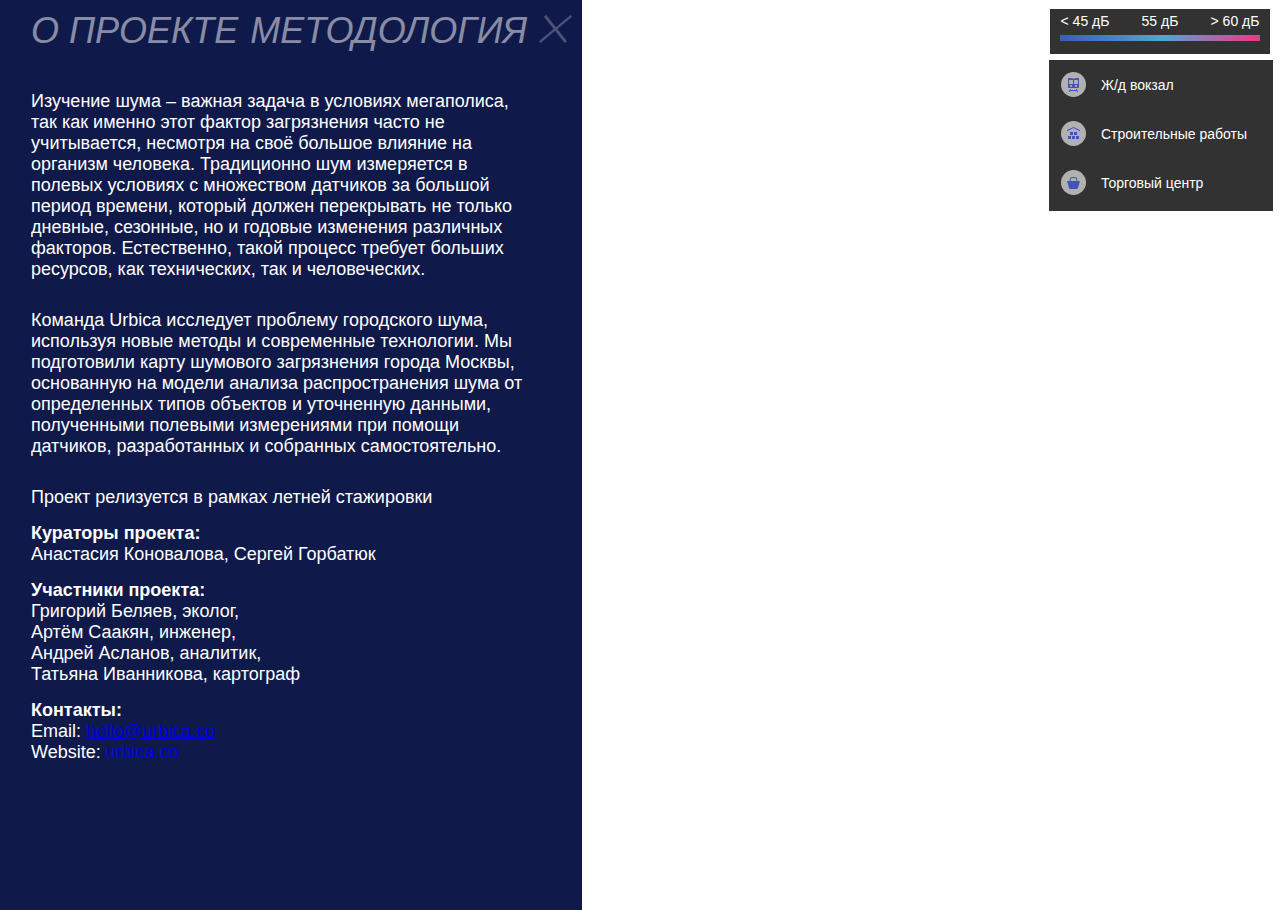
<file: index.html>
<!DOCTYPE html>
<html>
  <head>
    <meta charset='utf-8'/>
    <meta name=viewport content="width=device-width, initial-scale=1, user-scalable=no" >
    <script src='src/js/d3.min.js' defer></script>
    <script src='src/js/toggleLogic.js' defer></script>
    <script src='https://api.tiles.mapbox.com/mapbox-gl-js/v0.38.0/mapbox-gl.js'></script>
    <link href='https://api.tiles.mapbox.com/mapbox-gl-js/v0.38.0/mapbox-gl.css' rel='stylesheet'/>
    <link href="src/styles/main.css" rel="stylesheet">
    <link href="https://fonts.googleapis.com/css?family=Noto+Sans:400,400i,700,700i&amp;subset=cyrillic"
          rel="stylesheet">
  </head>
  <body>
    <div id="map"></div>
    <div class="headerInfo" onclick="toggleDescription(true)">
      <div class='header'>КАРТА ШУМА</div>
      <div class='info' onclick="toggleDescription(true)"><img src="./src/info.svg"
                                                               style="width:35px;height:35px;center"></div>
    </div>
    <div id='description'>
      <div class="tab">
        <div class="tablinks" onclick="openTab(event,'project')" id="defaultOpen"> О ПРОЕКТЕ</div>
        <div class="tablinks" onclick="openTab(event,'method')"> МЕТОДОЛОГИЯ</div>
        <button id="closeButton" class="tablinks" onclick="toggleDescription(false)">
          <img src="./src/close.svg" style="width:33px;height:28px;">
        </button>
      </div>

      <div id="project" class="tabcontent">
        <p> Изучение шума – важная задача в условиях мегаполиса, так как именно этот фактор загрязнения часто не
          учитывается, несмотря на своё большое влияние на организм человека. Традиционно шум измеряется в полевых
          условиях с множеством датчиков за большой период времени, который должен перекрывать не только дневные,
          сезонные, но и годовые изменения различных факторов. Естественно, такой процесс требует больших ресурсов, как
          технических, так и человеческих.
        </p>
        <p></p>
        <p> Команда Urbica исследует проблему городского шума, используя новые методы и современные технологии. Мы
          подготовили карту шумового загрязнения города Москвы, основанную на модели анализа распространения шума от
          определенных типов объектов и уточненную данными, полученными полевыми измерениями при помощи датчиков,
          разработанных и собранных самостоятельно.
        </p>
        <p></p>
        <p> Проект релизуется в рамках летней стажировки </p>
        <p><b>Кураторы проекта:</b><br/>Анастасия Коновалова, Сергей Горбатюк</p>

        <p>
          <b>Участники проекта:</b><br/>
          Григорий Беляев, эколог,<br/>
          Артём Саакян, инженер,<br/>
          Андрей Асланов, аналитик,<br/>
          Татьяна Иванникова, картограф
        </p>

        <p>
          <b>Контакты:</b><br/>
          Email: <a href="mailto:hello@urbica.co">hello@urbica.co</a><br/>
          Website: <a href="https://urbica.co">urbica.co</a><br/>
        </p>

      </div>
      <div id="method" class="tabcontent">
        <h2> Что такое шумовое загрязнение и почему его важно изучать </h2>
        <p>
          Население городов растет (уровень урбанизации составляет 54,5% на конец 2016 года, что в абсолютных
          показателях равняется 4 миллиардам человек), вместе с тем растут и запросы горожан на качество жизни в
          городе, качество городской среды.
        </p>
        <p>
          Шумовое картографирование необходимо крупным городам, так как шумовое загрязнение – один из тех показателей
          качества среды, который влияет не только на комфорт жителей, но и на состояние их здоровья. Более 20 миллионов
          европейцев подвержены чрезмерному шумовому воздействию, из них около миллиона – имеют тяжелые заболевания
          органов слуха, связанные именно с этим фактором (RIVM, 2014).
        </p>
        <p>
          <i>
            Карта шума – эффективный инструмент анализа шумового загрязнения города, позволяющий быстро и точно
            определить места, наиболее подверженные воздействию шума и выявить источники шума.
          </i>
        </p>
        <p>
          Шумовое загрязнение неоднородно в пространстве и во времени, его распространение зависит от множества
          параметров городской среды. Именно поэтому необходимо создавать модели и изучать закономерности
          распространения шума для того чтобы упростить мониторинг городского шума.
        </p>
        <p>
          Проект включал 5 этапов:
        <ul>
          <li>разработка методологии исследования;</li>
          <li>разработка датчика измерения шума;</li>
          <li>статические замеры шума вблизи основных источников источников:</li>
          <ul>
            <li>дорог разных категорий,</li>
            <li> железных дорог,</li>
            <li>мест проведения строительных работ,</li>
            <li>скопления людей.</li>
          </ul>
          <li>обработка полученных данных</li>
          <li>создание карты шумового ландшафта города.</li>
        </ul>
        </p>
        <p>
          В рамках проекта были поставлены следующие задачи
        <ul>
          <li>Построить карту шумового загрязнения Москвы (или её части, имеющей высокую репрезентативность в масштабах
            города
          </li>
          <li>Разработать методологию, благодаря которой такие же карты могут быть созданы для других городов при
            наличии необходимых исходных данных
          </li>
          <li>Разработать программное обеспечение, которое позволит определять источник шума, что поможет
            визуализировать пространственное и временное распределение источников шумового загрязнения
          </li>
          <li>Найти аппаратное решение для создания и масштабирования шумомера собственной конструкции.</li>
        </ul>
        </p>

        <h2>Классификация шумового загрязнения</h2>
        <p>Перед тем как перейти к изучению шумового загрязнения нужно определить, что считаем шумовым загрязнением.
        </p>
        <p>Шумовое загрязнение – наличие на определенной территории повышенного уровня громкости окружающей среды, шум
          антропогенного происхождения, нарушающий жизнедеятельность живых организмов и человека.
        </p>
        <p>
          Помимо изучения уровня шумового загрязнения, мы поставили задачу создать алгоритм определения источников шума,
          поэтому нам необходимо определиться с типологией источников шума.
        </p>
        <p><b>Виды шума.</b>
          <br/>
          По источнику:
        <ul>
          <li>
            транспортный:
            автомобильный
            авиационный
            железнодорожный
            водный
          </li>
          <li>
            строительный
          </li>
          <li>
            естественный (условно)
            ветер
            вода (пороги, водопады, крупные гидротехнические сооружения)
            климатические явления
            звуки живой природы
          </li>
          <li>
            антропогенный
            массовые скопления людей
            культурные мероприятия и общественные пространства
          </li>
        </ul>
        </p>
        <p>
          По уровню громкости:
        <ul>
          <li>тихий</li>
          <li>умеренный</li>
          <li>значительный</li>
          <li>высокий</li>
          <li>опасный</li>
        </ul>
        </p>
        <p>
          По частоте:
        <ul>
          <li>высокочастотный</li>
          <li>среднечастотный</li>
          <li>низкочастотный</li>

        </ul>
        </p>
        <p>
          По продолжительности воздействия:
        <ul>
          <li>кратковременный</li>
          <li>долгосрочный</li>
          <li>постоянный/фоновый (аmbient noise)</li>
        </ul>
        </p>
        <p>
          Стоит отметить, что при создании статичной карты шума мы должны отсеивать те виды шума, которые сложно
          спрогнозировать в течение различных временных промежутков. Например, места, в которых будет проезжать, включая
          сирену, пожарная машина или пройдет уличное шествие. Поэтому, измерения уровня
          шума датчиками по полному дневному циклу были основаны на выборе точек с максимально репрезентативными
          значениями по прогнозируемым факторам влияния.
        </p>
        <p>Кроме того необходимо определиться с тем, какое измерение шумового загрязнения стоит проводить. Шум имеет
          значительные флуктуации не только по дневному и недельному циклу, но и по сезону и по году. В рамках текущего
          исследования нет возможности учитывать сезонные и годовые изменения, потому что таких данных по региону
          проведения исследования (Москва) в открытом доступе нет. Поэтому, исследоваться будет флуктуация по дневному и
          недельному циклу и позиционироваться исследование будет как практика измерения и визуализации шума в летний
          период.</p>
        <p>В условиях такой постановки задачи исследование должно проводиться в отношении наиболее «моделируемых» и
          предсказуемых источников звука, тех, чей характер мы можем описать и ставить гипотезы о его свойствах.
          Поэтому, внимание сосредоточено на четырех источниках:
        <ul>
          <li>автомобильный транспорт</li>
          <li>рельсовый транспорт (открытые участки линий метро, трамваи, ж/д)</li>
          <li>скопление людей</li>
          <li>стройка/ремонт</li>
        </ul>
        </p>

        <h2>Примеры изучения шумового загрязнения в международной практике</h2>
        <p>
          При работе над проектом мы ориентировались на некоторые проекты схожей тематики, реализованные в различных
          мегаполисах
        </p>
        <p>
          <a href="https://wp.nyu.edu/sonyc/">SONYC</a> (Sound of New York City) — проект распознавания источников звука
          в Манхэттене, основанный на сети высокочувствительных микрофонов и нейросети, обрабатывающих получаемый сигнал
          <img src="./src/2.jpeg"/>
          Рисунок 1 – Схема работы определения источника шума проекта SONYC
        </p>
        <p>
          <a href="https://interaktiv.morgenpost.de/laermkarte-berlin/">BerlinerMorgenpost noise map</a> — карта
          шумового загрязнения Берлина
          (https://interaktiv.morgenpost.de/laermkarte-berlin/) — визуализация данных шумового загрязнения Берлина,
          созданная коллективом одноименной газеты. Является хорошим примером не по методологической составляющей
          (потому что используется другой подход), а по подходу к визуализации.
          <img src="./src/3.png"/>
          Рисунок 2 – Карта шума Берлина Berliner Morgenpost
        </p>
        <p>
          <a href="http://lukasmartinelli.ch/gis/2016/04/03/openstreetmap-noise-pollution-map.html">Карта шума</a>
          Лукаса Мартинелли
          — идея использовать данные <a href="http://OpenStreetMaps.org">OSM</a> при создании карт шума. За основу
          принята гипотеза о
          наличии тройного буфера, по которому происходит снижение шумового загрязнения. И по каждому классу/типу дорог
          значение (ширина) буфера имеет различные значения. В результате карта шума может создаваться для абсолютно
          любого участка земной поверхности. Однако, недостаток состоит в том, что в данной модели не учитываются
          особенности застройки, плотности движения, количества зеленых насаждений, индивидуальные особенности рельефа,
          конкретные особенности организации движения и тд.
          <img src="./src/4.png"/>
          Рисунок 3 – Карта шума Цюриха Лукаса Мартинелли
        </p>
        <h2>Измерение шума в Российской Федерации (Москва)</h2>
        <p>В РФ, а конкретно, в Москве исследованием шумового загрязнения занимается ГПБУ «Мосэкомониторинг».</p>
        <p>Испытательная лаборатория контроля загрязнения атмосферного воздуха и уровней шума ГПБУ «Мосэкомониторинг», в
          рамках деятельности которой осуществляется, в том числе, контроль шума на жилых территориях при производстве
          строительных работ в ночное время, была создана в 2007 году. Изначально в составе ГПБУ «Мосэкомониторинг»
          действовала одна передвижная экологическая лаборатория, осуществляющая мониторинг уровней шума в дневное и
          ночное время суток по обращениям граждан и органов исполнительной власти.</p>
        <p>В настоящее время на жилых территориях города Москвы, включая ТиНАО проводятся исследования акустической
          обстановки с использованием трех передвижных лабораторий, что позволяет расширить адресный перечень
          территорий, на которых проводятся <a href="http://www.mosecom.ru/noise/">измерения уровней шума</a>.
        </p>
        <p>Резюмируя вышесказанное, измерения шума в России, а конкретно, в Москве, проводятся прецедентно в случае
          выявления соответствия/несоответствия какого-либо объекта/процесса/зоны соответствующим санитарным нормам. И
          эти измерения, соответственно, не имеют систематизированный характер, на их основе нет возможности построить
          зависимости и закономерности для измерения городского шума. Поэтому, даже если бы к этим показаниям имелся бы
          доступ, применение они бы имели весьма ограниченное.
        </p>
        <h2>Методология команды Urbica</h2>
        <p>
          Гипотезы рабочие состоят в том, что
        <ol>
          <li>
            шум, создаваемый автомобильным транспортом в условиях города прямо зависит от полосности дорог и
            интенсивности движения по ним
          </li>
          <li>
            шум имеет закономерности распределения, схожие с теми, что описывал Мустафа Рефат Исмаил в своем <a
                  href="https://www.omicsgroup.org/journals/a-parametric-study-of-the-effect-of-building-distributions-and-size-on-the-propagation-of-sound-in-the-urban-environment-2168-9717-3-118.pdf/">исследовании</a>
            «Распространение звука в городской среде в зависимости от размера и расположения зданий»
          </li>
          <li>легитимно вводить коэффициенты транспортной загруженности при корреляции измерений уровня шума на
            различных точках.
          </li>
        </ol>
        </p>
        <p>
          Так как исследование проводится в Москве на российском правовом и «научном» поле, то логично использовать в
          методике имеющиеся требования и указания, описанные в соответствующих ГОСТах, а именно ГОСТ Р 53187-2008
          (Акустика. Шумовой мониторинг территорий). Этот нормативный документ описывает процедуру измерения шума и
          особенности шума как такового, оборудование, которым необходимо эти измерения проводить и то, какие параметры
          необходимо получить.
        </p>
        <p>
          Однако, временные и прочие рамки не позволяют удовлетворять полностью требованиям ГОСТа, поэтому были приняты
          следующие допущения:
        <ol>
          <li>
            натурные (полевые) измерения будут проводиться «минимально сертифицированным» доступным уровнем
            профессионального оборудования, под чем имеется в виду измерители уровня шума 2-го класса с возможностью
            записи цикла измерений.
          </li>
          <li>
            по причине ограниченности времени, измерения будут проводиться по районам согласно их функциональному
            назначению (транзитному/транспортному положению статусу. И после сбора объёма суточных измерений, в районах
            схожего функционального назначения будут проводиться измерения по усечённому циклу для подтверждения/
            уточнения существующей модели
          </li>
          <li>по той же причине исследования будут проводиться по дневному циклу (07-23), без получения суточных циклов
            (или с ограниченными его измерениями) потому как назначение конечного продукта в основном подразумевает
            использование продукта в светлое время суток. Следовательно, и модель будет включать показатель Ld без учета
            индекса шума А, при вычислении которого необходимо иметь данные о полном суточном изменении шумового
            загрязнения.
          </li>
        </ol>
        </p>
        <p>Поэтому исследования будут выполняться в следующем ключе. ГОСТ настоятельно рекомендует делать измерения
          так, чтобы средний уровень шума в ближайших точках замеров не различался более чем на 5 децибел. Учитывая то,
          что для объективной репрезентации информации необходимо достаточное количество градаций в слышимом спектре от
          нижнего порога до высшего порога, при котором начинаются необратимые повреждения слуха, необходима
          максимальная возможная точность, которую позволит измерительное оборудование. Точность измерений шумомера 2-го
          класса составляет +- 1 Дб, так что деление на 5 Дб градациям представляется оптимальным.</p>
        <p>Экспериментальны датчик, созданный командой Urbica устанавливался на стационарном объекте (станция velobike)
          на время, покрывающее дневной цикл изменения шума в соответствии с требованиями ГОСТа (с 7-00 до 23-00) как по
          высоте над поверхностью земли, так и по отношению к внешним элементам конструкций (не считая элементы
          конструкции
          станции)</p>
        <p>В процессе создания экспериментальных прототипов были опробованы несколько платформ (raspberry pi, orange pi,
          Arduino nano), по результатам тестирования которых оформились две принципиальные схемы датчиков. Первый — на
          базе Arduino, который используется только для измерения уровня шума и записи получившихся данных на sd-карту,
          второй — использует orange pi и обладает большим функционалом при меньшей автономности. Второй прототип
          использовался не только для полевых измерений уровня шума, но и для процесса определения источника шумового
          загрязнения, основанном на алгоритме машинного обучения.
        </p>
        <p>Позже, во время процесса отладки прототипов, было принято решение отказаться от платформы arduino потому как
          её возможностей было недостаточно для выполнения поставленных задач. Недостаточная стабильность работы,
          постоянные сбои привели к тому, что данные, полученные с первых прототипов не являются репрезентативными, в то
          время как последующие датчики на orange pi работаю стабильнее и дольше, что является важным фактором
          успешности исследования.</p>
        <h2>Детализация процесса создания карты шума</h2>
        <p>
          <ol>
            <li>
        <p>
          Первая задача — создание датчика, который может измерять уровень шума. Самое важное при его создание —
          выбор
          правильных компонентов, которые позволят качественно записывать звук продолжительное время. Поэтому, самой
          важной в этом процессе видится задача выбора пары микроконтроллер - микрофон (после проверки различных
          конфигураций оптимальной видится пара контроллера OrangePI Zero и микрофона Шорох-11).</p>
        <p>Все остальные элементы носят более вспомогательный характер, однако, есть ограничения, которые накладывает специфика
          измерения, необходимые к выполнению.Так, при выборе схожей конфигурации, необходимо питание с аккумулятора
          ёмкостью не менее 6000 mAh для достаточной продолжительности работы, необходимо ветрозащита для улучшения
          качество записи и процессору необходимо охлаждению, что требует установки радиатора и вентилятора
          охлаждения. Кроме того, если будет вестись запись с высокой дискретизацией, карта памяти должна
          соответствовать 10-му и выше классу для того, чтобы не возникало проблем с функционированием
          прибора.</p>
        <p>Остальные компоненты установки не должны соответствовать каким-то специфическим требованиям, однако
          есть рекомендации по обеспечению хотя бы первичной влагозащиты.</p>
        <p>В итоге, все описанные элементы вместе с
          корпусом и системными шлейфами при покупке в специализированных магазинах обойдутся примерно в 4000-4500
          рублей.</p>
        <img src="./src/5.png" alt="Схема шумомера команды Urbica"/>
        Рисунок 4 – Схема шумомера команды Urbica
        </li>
        <li>
          <p>
            Дальше необходимо провести измерения в тех точках, в которых это будет наиболее репрезентативно и результаты
            можно будет экстраполировать на схожие территории. Для этого необходимо обратиться к <a
                  href="https://github.com/lukasmartinelli">идее</a> Лукаса Мартинелли
            из ресурса Openstreetmaps.org выгрузить в удобную для пользователя
            геоинформационную среду имеющиеся сведения о категориях объектах и их расположения.</p>
          <p> После чего следует
            определить, какие объекты могут быть важными источниками шума и замерить уровень шума вблизи них при
            условии, что они являются «шумовыми доминантами». На основе получившихся измерений можно делать
            предположения о шумовом фоне вблизи объекта и изменении его в течение времени. После получения достаточного
            количества данных о распределении шума вблизи различных объектах, стоит применить модель распространения
            шума в городской среде в зависимости от застройки, описанную Мустафой Рефатом А. Исмаилом в его <a
                    href="https://www.omicsgroup.org/journals/a-parametric-study-of-the-effect-of-building-distributions-and-size-on-the-propagation-of-sound-in-the-urban-environment-2168-9717-3-118.pdf">работе</a>
            «A
            Parametric Study of the Effect of Building Distributions and Size on the Propagation of Sound in the Urban
            Environment»</p>
          <img src="./src/6.png" alt="Рис 6"/>
          Рисунок 5 – Модель распространение звука проф. Исмаила
        </li>
        </ol>
        </p>
        <p>
          После чего необходимо подробно изучить получившуюся модель на предмет несостыковок и устранить их путем
          проведения измерений в данных точках.
          На этом непосредственно процесс картографирования уровня шума заканчивается.
        </p>
        <p>
          Для определения источника звука (шума) необходимо использовать другие механизмы. После сбора достаточного
          количества образцов обучающей выборки по необходимым категориям механизм машинного обучение позволит создать
          программу, которая сможет определять источник шума
        </p>

        <h2>Обработка данных</h2>
        <p>
          Собранные при помощи датчиков данные, обогащенные координатами места установок датчика, обрабатываются для
          уточнения модели. Для этого мы используем язык программирования Python и его библиотеки: numpy, scipy,
          librosa, sounddevice, pandas, geopandas и shapely.
        </p>
        <p>
          На первом этапе проводится переформатирование записи в 5-секундные отрывки. Затем необходимо извлечь признаки
          из получившихся записей, для этого мы при помощи скрипта распознаем источник звука на каждой из 5-секундных
          записей из группы следующих классов:
        <ul>
          <li>дорога</li>
          <li>ж/д</li>
          <li>скопление людей</li>
          <li>стройка/ремонт</li>
        </ul>
        </p>
        <p>
          Затем, исходя из координат установки датчика, времени записи и источника шума, ближайшим соответствующим
          источникам шума объектам OSM присваивается вычисленный из записи уровень шума, который, предположительно,
          создает этот объект.
        </p>
        <p>
          После того, как пользователь сочтет, что собрал достаточно данных, он запускает скрипт, который изменяет
          заданные размеры буферов, и карта шума перестраивается с измененными параметрами
        </p>
      </div>
    </div>

    <div id='legend'>

      <div class="dbItem"> < 45 дБ</div>
      <div class="dbItem"> 55 дБ</div>
      <div class="dbItem"> > 60 дБ</div>
      <div class="legendItem"></div>

    </div>

    <div id="iconsLegend">
      <div class="icon"><img src='./src/rail-15.svg'>
      </div>
      <div class="iconName"> Ж/д вокзал</div>
      <div class="icon"><img src="./src/warehouse-15.svg"></div>
      <div class="iconName"> Строительные работы</div>
      <div class="icon"><img src='./src/shop-15.svg'></div>
      <div class="iconName"> Торговый центр</div>

    </div>
    <!-- <div id='time'>
      <div class="timePeriods">
            <div class='timeClass' > 7:00 - 10:00 </div>
            <div class='timeClass' > 10:00 - 12:00 </div>
            <div class='timeClass' > 12:00 - 15:00 </div>
            <div class='timeClass' > 15:00 - 20:00 </div>
            <div class='timeClass' > 20:00 - 23:00 </div>
      </div>
      <div class='timeLine' id='line' >
           <input id='slider' type='range' min='1' max='6' step='1' value='1'>
     </div>
    </div> -->
    <audio id="audioTrack">
      <source src="./data/sample.ogg" type="audio/ogg">
      <source src="./data/sample.mp3" type="audio/mpeg">
      Your browser does not support the audio element.
    </audio>

    <div id='sensorArea'>
      <div id='sensorValue'></div>
      <div id='sensorPoint'></div>
    </div>

    <div id="soundtrack" onclick="">
      <div class="sensorTitle">
        <div class="sensorHead">Данные датчика за 60 секунд (пример записи)</div>
        <div class="emptyCell"></div>
        <div class="closeBtn" id="closeBtn"><img src="./src/invalid-name.svg">
        </div>
      </div>


      <div class="sensorContent">
        <div class="btns">
          <div class="btn" id="btnDemoStart"><img src="./src/play.svg"></div>
          <div class="btn" id="btnDemoPause"><img src="./src/pause.svg"></div>
        </div>
        <div id="graphArea"></div>
        <div class="outputArea">
          <div class='param'>
            <div id='timeLabel'></div>
          </div>
          <div class='param'>
            <div class='paramTitle'>Машины</div>
            <div class="paramLine" id='vehiclesLine'></div>
            <div class='paramValue' id='vehicles'></div>
          </div>
          <div class='param'>
            <div class='paramTitle'>Люди</div>
            <div class="paramLine" id='peopleLine'></div>
            <div class='paramValue' id='people'></div>
          </div>
          <div class='param'>
            <div class='paramTitle'>Музыка</div>
            <div class="paramLine" id='musicLine'></div>
            <div class='paramValue' id='music'></div>
          </div>
          <div class='param'>
            <div class='paramTitle'>Ж/д</div>
            <div class="paramLine" id='railwayLine'></div>
            <div class='paramValue' id='railway'></div>
          </div>
        </div>
      </div>
    </div>


    <script>
      mapboxgl.accessToken = 'pk.eyJ1IjoidGF0aWFuYWl2YW5uaWtvdmEiLCJhIjoiY2o0bzA3azRnMWd0ZTJ3cGcxdHd2NnUzYSJ9.2ps-jd_6FNsnteFLjqsvog';
      var map = new mapboxgl.Map({
        container: 'map',
        style: 'mapbox://styles/mapbox/light-v9',
        center: [31.4606, 20.7927],
        zoom: 0.5
      });

      // var time = [
      //   'morning', //0
      //   'day', //1
      //   'evening',//2
      //   'night'//3
      // ];
      //
      // function filterBy(time) {
      //   var filters = ['==', 'time', time];
      //   map.setFilter(' ', filters);
      //   map.setFilter(' ', filters);
      //
      //   // Set the label to the month
      //   document.getElementById('month').textContent = months[month];
      // }

      map.on('load', function () {

        d3.json('https://www.mapbox.com/mapbox-gl-js/assets/data/significant-earthquakes-2015.geojson', function (err, data) {
          if (err) throw err;

          // Create a month property value based on time
          // used to filter against.
          data.features = data.features.map(function (d) {
            d.properties.month = new Date(d.properties.time).getMonth();
            return d;
          });

          document.getElementById('slider').addEventListener('input', function (e) {
            var month = parseInt(e.target.value, 10);
            filterBy(time);
          });
        });
      });
    </script>
    <!-- Yandex.Metrika counter -->
    <script type="text/javascript"> (function (d, w, c) {
      (w[c] = w[c] || []).push(function () {
        try {
          w.yaCounter32348605 = new Ya.Metrika({
            id: 32348605,
            clickmap: true,
            trackLinks: true,
            accurateTrackBounce: true
          });
        } catch (e) {
        }
      });
      var n = d.getElementsByTagName("script")[0], s = d.createElement("script"), f = function () {
        n.parentNode.insertBefore(s, n);
      };
      s.type = "text/javascript";
      s.async = true;
      s.src = "https://mc.yandex.ru/metrika/watch.js";
      if (w.opera == "[object Opera]") {
        d.addEventListener("DOMContentLoaded", f, false);
      } else {
        f();
      }
    })(document, window, "yandex_metrika_callbacks"); </script>
    <noscript>
      <div><img src="https://mc.yandex.ru/watch/32348605" style="position:absolute; left:-9999px;" alt=""/></div>
    </noscript> <!-- /Yandex.Metrika counter -->
  </body>
</html>
</file>
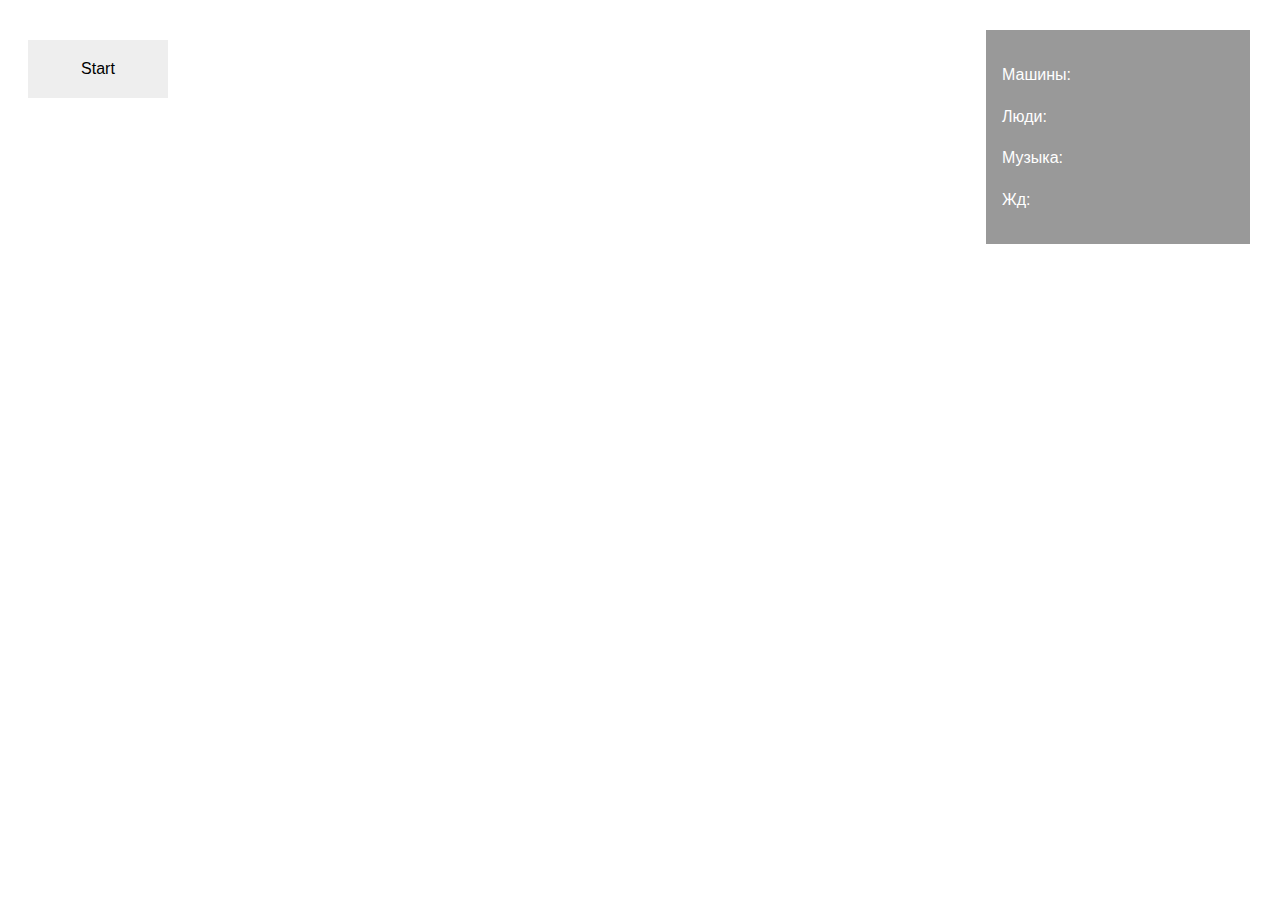
<file: sensor-simulate/index.html>
<html>
<head>
<meta charset="utf-8">
<script src='./src/d3.min.js'></script>
<script src='https://api.mapbox.com/mapbox-gl-js/v0.39.1/mapbox-gl.js'></script>
<link href='https://api.mapbox.com/mapbox-gl-js/v0.39.1/mapbox-gl.css' rel='stylesheet' />
<link type="text/css" rel="stylesheet" href="./src/simulate.css"/>
<title>Sensor simulation</title>

<style>

</style>
</head>
<body>

<audio id="audioTrack">
    <source src="./data/rec1min.ogg" type="audio/ogg">
    <source src="./data/rec1min.mp3" type="audio/mpeg">
    Your browser does not support the audio element.
</audio>

<div id='map'></div>

<div id='btnDemo' class="btn">Start</div>
<div id='sensorArea'>
    <div id='sensorValue'></div>
    <div id='sensorPoint'></div>
</div>

<div id='outputArea'>
  <div id='paramsArea'>
    <div class='param'>
      <div id='timeLabel'></div>
    </div>
    <div class='param'>
      <div><div class='paramTitle'>Машины:</div><div class='paramValue' id='vehicles'></div></div>
      <div class="paramLine" id='vehiclesLine'></div>
    </div>
    <div class='param'>
      <div><div class='paramTitle'>Люди:</div><div class='paramValue' id='people'></div></div>
      <div class="paramLine" id='peopleLine'></div>
    </div>
    <div class='param'>
      <div><div class='paramTitle'>Музыка:</div><div class='paramValue' id='music'></div></div>
      <div class="paramLine" id='musicLine'></div>
    </div>
    <div class='param'>
      <div><div class='paramTitle'>Жд:</div><div class='paramValue' id='railway'></div></div>
      <div class="paramLine" id='railwayLine'></div>
    </div>
  </div>
</div>
<div id='graphArea'></div>
<div id='darkFrame'></div>
<script src='./src/simulate.js'></script>
</body>
</html>
</file>
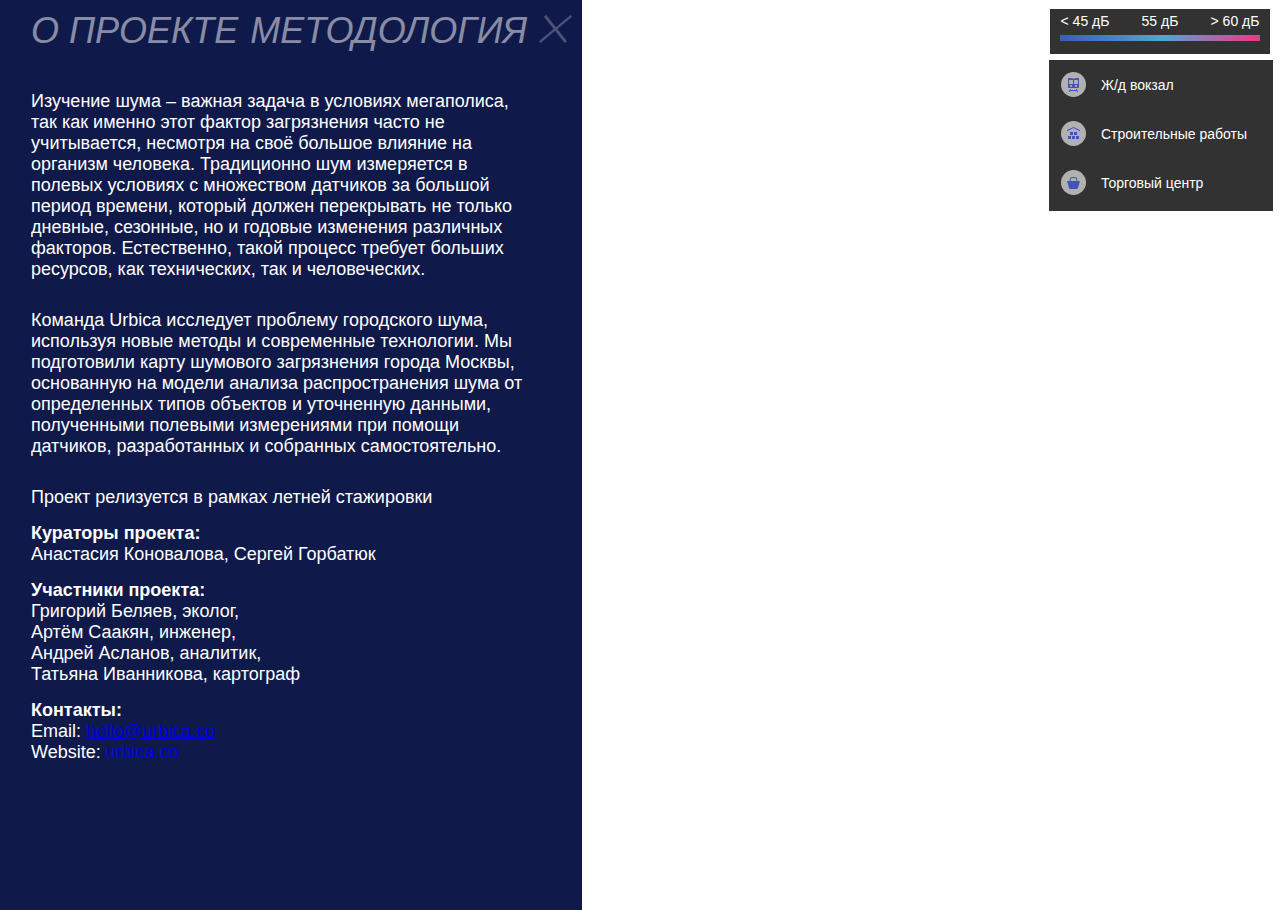
<file: demo.html>
<!DOCTYPE html>
<html>
  <head>
    <meta charset='utf-8'/>
    <meta name=viewport content="width=device-width, initial-scale=1, user-scalable=no" >
    <script src='src/js/d3.min.js' defer></script>
    <script src='src/js/demo.js' defer></script>
    <script src='https://api.tiles.mapbox.com/mapbox-gl-js/v0.38.0/mapbox-gl.js'></script>
    <link href='https://api.tiles.mapbox.com/mapbox-gl-js/v0.38.0/mapbox-gl.css' rel='stylesheet'/>
    <link href="src/styles/main.css" rel="stylesheet">
    <link href="https://fonts.googleapis.com/css?family=Noto+Sans:400,400i,700,700i&amp;subset=cyrillic"
          rel="stylesheet">
  </head>
  <body>
    <div id="map"></div>
    <div class="headerInfo" onclick="toggleDescription(true)">
      <div class='header'>КАРТА ШУМА</div>
      <div class='info' onclick="toggleDescription(true)"><img src="./src/info.svg"
                                                               style="width:35px;height:35px;center"></div>
    </div>
    <div id='description'>
      <div class="tab">
        <div class="tablinks" onclick="openTab(event,'project')" id="defaultOpen"> О ПРОЕКТЕ</div>
        <div class="tablinks" onclick="openTab(event,'method')"> МЕТОДОЛОГИЯ</div>
        <button id="closeButton" class="tablinks" onclick="toggleDescription(false)">
          <img src="./src/close.svg" style="width:33px;height:28px;">
        </button>
      </div>

      <div id="project" class="tabcontent">
        <p> Изучение шума – важная задача в условиях мегаполиса, так как именно этот фактор загрязнения часто не
          учитывается, несмотря на своё большое влияние на организм человека. Традиционно шум измеряется в полевых
          условиях с множеством датчиков за большой период времени, который должен перекрывать не только дневные,
          сезонные, но и годовые изменения различных факторов. Естественно, такой процесс требует больших ресурсов, как
          технических, так и человеческих.
        </p>
        <p></p>
        <p> Команда Urbica исследует проблему городского шума, используя новые методы и современные технологии. Мы
          подготовили карту шумового загрязнения города Москвы, основанную на модели анализа распространения шума от
          определенных типов объектов и уточненную данными, полученными полевыми измерениями при помощи датчиков,
          разработанных и собранных самостоятельно.
        </p>
        <p></p>
        <p> Проект релизуется в рамках летней стажировки </p>
        <p><b>Кураторы проекта:</b><br/>Анастасия Коновалова, Сергей Горбатюк</p>

        <p>
          <b>Участники проекта:</b><br/>
          Григорий Беляев, эколог,<br/>
          Артём Саакян, инженер,<br/>
          Андрей Асланов, аналитик,<br/>
          Татьяна Иванникова, картограф
        </p>

        <p>
          <b>Контакты:</b><br/>
          Email: <a href="mailto:hello@urbica.co">hello@urbica.co</a><br/>
          Website: <a href="https://urbica.co">urbica.co</a><br/>
        </p>

      </div>
      <div id="method" class="tabcontent">
        <h2> Что такое шумовое загрязнение и почему его важно изучать </h2>
        <p>
          Население городов растет (уровень урбанизации составляет 54,5% на конец 2016 года, что в абсолютных
          показателях равняется 4 миллиардам человек), вместе с тем растут и запросы горожан на качество жизни в
          городе, качество городской среды.
        </p>
        <p>
          Шумовое картографирование необходимо крупным городам, так как шумовое загрязнение – один из тех показателей
          качества среды, который влияет не только на комфорт жителей, но и на состояние их здоровья. Более 20 миллионов
          европейцев подвержены чрезмерному шумовому воздействию, из них около миллиона – имеют тяжелые заболевания
          органов слуха, связанные именно с этим фактором (RIVM, 2014).
        </p>
        <p>
          <i>
            Карта шума – эффективный инструмент анализа шумового загрязнения города, позволяющий быстро и точно
            определить места, наиболее подверженные воздействию шума и выявить источники шума.
          </i>
        </p>
        <p>
          Шумовое загрязнение неоднородно в пространстве и во времени, его распространение зависит от множества
          параметров городской среды. Именно поэтому необходимо создавать модели и изучать закономерности
          распространения шума для того чтобы упростить мониторинг городского шума.
        </p>
        <p>
          Проект включал 5 этапов:
        <ul>
          <li>разработка методологии исследования;</li>
          <li>разработка датчика измерения шума;</li>
          <li>статические замеры шума вблизи основных источников источников:</li>
          <ul>
            <li>дорог разных категорий,</li>
            <li> железных дорог,</li>
            <li>мест проведения строительных работ,</li>
            <li>скопления людей.</li>
          </ul>
          <li>обработка полученных данных</li>
          <li>создание карты шумового ландшафта города.</li>
        </ul>
        </p>
        <p>
          В рамках проекта были поставлены следующие задачи
        <ul>
          <li>Построить карту шумового загрязнения Москвы (или её части, имеющей высокую репрезентативность в масштабах
            города
          </li>
          <li>Разработать методологию, благодаря которой такие же карты могут быть созданы для других городов при
            наличии необходимых исходных данных
          </li>
          <li>Разработать программное обеспечение, которое позволит определять источник шума, что поможет
            визуализировать пространственное и временное распределение источников шумового загрязнения
          </li>
          <li>Найти аппаратное решение для создания и масштабирования шумомера собственной конструкции.</li>
        </ul>
        </p>

        <h2>Классификация шумового загрязнения</h2>
        <p>Перед тем как перейти к изучению шумового загрязнения нужно определить, что считаем шумовым загрязнением.
        </p>
        <p>Шумовое загрязнение – наличие на определенной территории повышенного уровня громкости окружающей среды, шум
          антропогенного происхождения, нарушающий жизнедеятельность живых организмов и человека.
        </p>
        <p>
          Помимо изучения уровня шумового загрязнения, мы поставили задачу создать алгоритм определения источников шума,
          поэтому нам необходимо определиться с типологией источников шума.
        </p>
        <p><b>Виды шума.</b>
          <br/>
          По источнику:
        <ul>
          <li>
            транспортный:
            автомобильный
            авиационный
            железнодорожный
            водный
          </li>
          <li>
            строительный
          </li>
          <li>
            естественный (условно)
            ветер
            вода (пороги, водопады, крупные гидротехнические сооружения)
            климатические явления
            звуки живой природы
          </li>
          <li>
            антропогенный
            массовые скопления людей
            культурные мероприятия и общественные пространства
          </li>
        </ul>
        </p>
        <p>
          По уровню громкости:
        <ul>
          <li>тихий</li>
          <li>умеренный</li>
          <li>значительный</li>
          <li>высокий</li>
          <li>опасный</li>
        </ul>
        </p>
        <p>
          По частоте:
        <ul>
          <li>высокочастотный</li>
          <li>среднечастотный</li>
          <li>низкочастотный</li>

        </ul>
        </p>
        <p>
          По продолжительности воздействия:
        <ul>
          <li>кратковременный</li>
          <li>долгосрочный</li>
          <li>постоянный/фоновый (аmbient noise)</li>
        </ul>
        </p>
        <p>
          Стоит отметить, что при создании статичной карты шума мы должны отсеивать те виды шума, которые сложно
          спрогнозировать в течение различных временных промежутков. Например, места, в которых будет проезжать, включая
          сирену, пожарная машина или пройдет уличное шествие. Поэтому, измерения уровня
          шума датчиками по полному дневному циклу были основаны на выборе точек с максимально репрезентативными
          значениями по прогнозируемым факторам влияния.
        </p>
        <p>Кроме того необходимо определиться с тем, какое измерение шумового загрязнения стоит проводить. Шум имеет
          значительные флуктуации не только по дневному и недельному циклу, но и по сезону и по году. В рамках текущего
          исследования нет возможности учитывать сезонные и годовые изменения, потому что таких данных по региону
          проведения исследования (Москва) в открытом доступе нет. Поэтому, исследоваться будет флуктуация по дневному и
          недельному циклу и позиционироваться исследование будет как практика измерения и визуализации шума в летний
          период.</p>
        <p>В условиях такой постановки задачи исследование должно проводиться в отношении наиболее «моделируемых» и
          предсказуемых источников звука, тех, чей характер мы можем описать и ставить гипотезы о его свойствах.
          Поэтому, внимание сосредоточено на четырех источниках:
        <ul>
          <li>автомобильный транспорт</li>
          <li>рельсовый транспорт (открытые участки линий метро, трамваи, ж/д)</li>
          <li>скопление людей</li>
          <li>стройка/ремонт</li>
        </ul>
        </p>

        <h2>Примеры изучения шумового загрязнения в международной практике</h2>
        <p>
          При работе над проектом мы ориентировались на некоторые проекты схожей тематики, реализованные в различных
          мегаполисах
        </p>
        <p>
          <a href="https://wp.nyu.edu/sonyc/">SONYC</a> (Sound of New York City) — проект распознавания источников звука
          в Манхэттене, основанный на сети высокочувствительных микрофонов и нейросети, обрабатывающих получаемый сигнал
          <img src="./src/2.jpeg"/>
          Рисунок 1 – Схема работы определения источника шума проекта SONYC
        </p>
        <p>
          <a href="https://interaktiv.morgenpost.de/laermkarte-berlin/">BerlinerMorgenpost noise map</a> — карта
          шумового загрязнения Берлина
          (https://interaktiv.morgenpost.de/laermkarte-berlin/) — визуализация данных шумового загрязнения Берлина,
          созданная коллективом одноименной газеты. Является хорошим примером не по методологической составляющей
          (потому что используется другой подход), а по подходу к визуализации.
          <img src="./src/3.png"/>
          Рисунок 2 – Карта шума Берлина Berliner Morgenpost
        </p>
        <p>
          <a href="http://lukasmartinelli.ch/gis/2016/04/03/openstreetmap-noise-pollution-map.html">Карта шума</a>
          Лукаса Мартинелли
          — идея использовать данные <a href="http://OpenStreetMaps.org">OSM</a> при создании карт шума. За основу
          принята гипотеза о
          наличии тройного буфера, по которому происходит снижение шумового загрязнения. И по каждому классу/типу дорог
          значение (ширина) буфера имеет различные значения. В результате карта шума может создаваться для абсолютно
          любого участка земной поверхности. Однако, недостаток состоит в том, что в данной модели не учитываются
          особенности застройки, плотности движения, количества зеленых насаждений, индивидуальные особенности рельефа,
          конкретные особенности организации движения и тд.
          <img src="./src/4.png"/>
          Рисунок 3 – Карта шума Цюриха Лукаса Мартинелли
        </p>
        <h2>Измерение шума в Российской Федерации (Москва)</h2>
        <p>В РФ, а конкретно, в Москве исследованием шумового загрязнения занимается ГПБУ «Мосэкомониторинг».</p>
        <p>Испытательная лаборатория контроля загрязнения атмосферного воздуха и уровней шума ГПБУ «Мосэкомониторинг», в
          рамках деятельности которой осуществляется, в том числе, контроль шума на жилых территориях при производстве
          строительных работ в ночное время, была создана в 2007 году. Изначально в составе ГПБУ «Мосэкомониторинг»
          действовала одна передвижная экологическая лаборатория, осуществляющая мониторинг уровней шума в дневное и
          ночное время суток по обращениям граждан и органов исполнительной власти.</p>
        <p>В настоящее время на жилых территориях города Москвы, включая ТиНАО проводятся исследования акустической
          обстановки с использованием трех передвижных лабораторий, что позволяет расширить адресный перечень
          территорий, на которых проводятся <a href="http://www.mosecom.ru/noise/">измерения уровней шума</a>.
        </p>
        <p>Резюмируя вышесказанное, измерения шума в России, а конкретно, в Москве, проводятся прецедентно в случае
          выявления соответствия/несоответствия какого-либо объекта/процесса/зоны соответствующим санитарным нормам. И
          эти измерения, соответственно, не имеют систематизированный характер, на их основе нет возможности построить
          зависимости и закономерности для измерения городского шума. Поэтому, даже если бы к этим показаниям имелся бы
          доступ, применение они бы имели весьма ограниченное.
        </p>
        <h2>Методология команды Urbica</h2>
        <p>
          Гипотезы рабочие состоят в том, что
        <ol>
          <li>
            шум, создаваемый автомобильным транспортом в условиях города прямо зависит от полосности дорог и
            интенсивности движения по ним
          </li>
          <li>
            шум имеет закономерности распределения, схожие с теми, что описывал Мустафа Рефат Исмаил в своем <a
                  href="https://www.omicsgroup.org/journals/a-parametric-study-of-the-effect-of-building-distributions-and-size-on-the-propagation-of-sound-in-the-urban-environment-2168-9717-3-118.pdf/">исследовании</a>
            «Распространение звука в городской среде в зависимости от размера и расположения зданий»
          </li>
          <li>легитимно вводить коэффициенты транспортной загруженности при корреляции измерений уровня шума на
            различных точках.
          </li>
        </ol>
        </p>
        <p>
          Так как исследование проводится в Москве на российском правовом и «научном» поле, то логично использовать в
          методике имеющиеся требования и указания, описанные в соответствующих ГОСТах, а именно ГОСТ Р 53187-2008
          (Акустика. Шумовой мониторинг территорий). Этот нормативный документ описывает процедуру измерения шума и
          особенности шума как такового, оборудование, которым необходимо эти измерения проводить и то, какие параметры
          необходимо получить.
        </p>
        <p>
          Однако, временные и прочие рамки не позволяют удовлетворять полностью требованиям ГОСТа, поэтому были приняты
          следующие допущения:
        <ol>
          <li>
            натурные (полевые) измерения будут проводиться «минимально сертифицированным» доступным уровнем
            профессионального оборудования, под чем имеется в виду измерители уровня шума 2-го класса с возможностью
            записи цикла измерений.
          </li>
          <li>
            по причине ограниченности времени, измерения будут проводиться по районам согласно их функциональному
            назначению (транзитному/транспортному положению статусу. И после сбора объёма суточных измерений, в районах
            схожего функционального назначения будут проводиться измерения по усечённому циклу для подтверждения/
            уточнения существующей модели
          </li>
          <li>по той же причине исследования будут проводиться по дневному циклу (07-23), без получения суточных циклов
            (или с ограниченными его измерениями) потому как назначение конечного продукта в основном подразумевает
            использование продукта в светлое время суток. Следовательно, и модель будет включать показатель Ld без учета
            индекса шума А, при вычислении которого необходимо иметь данные о полном суточном изменении шумового
            загрязнения.
          </li>
        </ol>
        </p>
        <p>Поэтому исследования будут выполняться в следующем ключе. ГОСТ настоятельно рекомендует делать измерения
          так, чтобы средний уровень шума в ближайших точках замеров не различался более чем на 5 децибел. Учитывая то,
          что для объективной репрезентации информации необходимо достаточное количество градаций в слышимом спектре от
          нижнего порога до высшего порога, при котором начинаются необратимые повреждения слуха, необходима
          максимальная возможная точность, которую позволит измерительное оборудование. Точность измерений шумомера 2-го
          класса составляет +- 1 Дб, так что деление на 5 Дб градациям представляется оптимальным.</p>
        <p>Экспериментальны датчик, созданный командой Urbica устанавливался на стационарном объекте (станция velobike)
          на время, покрывающее дневной цикл изменения шума в соответствии с требованиями ГОСТа (с 7-00 до 23-00) как по
          высоте над поверхностью земли, так и по отношению к внешним элементам конструкций (не считая элементы
          конструкции
          станции)</p>
        <p>В процессе создания экспериментальных прототипов были опробованы несколько платформ (raspberry pi, orange pi,
          Arduino nano), по результатам тестирования которых оформились две принципиальные схемы датчиков. Первый — на
          базе Arduino, который используется только для измерения уровня шума и записи получившихся данных на sd-карту,
          второй — использует orange pi и обладает большим функционалом при меньшей автономности. Второй прототип
          использовался не только для полевых измерений уровня шума, но и для процесса определения источника шумового
          загрязнения, основанном на алгоритме машинного обучения.
        </p>
        <p>Позже, во время процесса отладки прототипов, было принято решение отказаться от платформы arduino потому как
          её возможностей было недостаточно для выполнения поставленных задач. Недостаточная стабильность работы,
          постоянные сбои привели к тому, что данные, полученные с первых прототипов не являются репрезентативными, в то
          время как последующие датчики на orange pi работаю стабильнее и дольше, что является важным фактором
          успешности исследования.</p>
        <h2>Детализация процесса создания карты шума</h2>
        <p>
          <ol>
            <li>
        <p>
          Первая задача — создание датчика, который может измерять уровень шума. Самое важное при его создание —
          выбор
          правильных компонентов, которые позволят качественно записывать звук продолжительное время. Поэтому, самой
          важной в этом процессе видится задача выбора пары микроконтроллер - микрофон (после проверки различных
          конфигураций оптимальной видится пара контроллера OrangePI Zero и микрофона Шорох-11).</p>
        <p>Все остальные элементы носят более вспомогательный характер, однако, есть ограничения, которые накладывает специфика
          измерения, необходимые к выполнению.Так, при выборе схожей конфигурации, необходимо питание с аккумулятора
          ёмкостью не менее 6000 mAh для достаточной продолжительности работы, необходимо ветрозащита для улучшения
          качество записи и процессору необходимо охлаждению, что требует установки радиатора и вентилятора
          охлаждения. Кроме того, если будет вестись запись с высокой дискретизацией, карта памяти должна
          соответствовать 10-му и выше классу для того, чтобы не возникало проблем с функционированием
          прибора.</p>
        <p>Остальные компоненты установки не должны соответствовать каким-то специфическим требованиям, однако
          есть рекомендации по обеспечению хотя бы первичной влагозащиты.</p>
        <p>В итоге, все описанные элементы вместе с
          корпусом и системными шлейфами при покупке в специализированных магазинах обойдутся примерно в 4000-4500
          рублей.</p>
        <img src="./src/5.png" alt="Схема шумомера команды Urbica"/>
        Рисунок 4 – Схема шумомера команды Urbica
        </li>
        <li>
          <p>
            Дальше необходимо провести измерения в тех точках, в которых это будет наиболее репрезентативно и результаты
            можно будет экстраполировать на схожие территории. Для этого необходимо обратиться к <a
                  href="https://github.com/lukasmartinelli">идее</a> Лукаса Мартинелли
            из ресурса Openstreetmaps.org выгрузить в удобную для пользователя
            геоинформационную среду имеющиеся сведения о категориях объектах и их расположения.</p>
          <p> После чего следует
            определить, какие объекты могут быть важными источниками шума и замерить уровень шума вблизи них при
            условии, что они являются «шумовыми доминантами». На основе получившихся измерений можно делать
            предположения о шумовом фоне вблизи объекта и изменении его в течение времени. После получения достаточного
            количества данных о распределении шума вблизи различных объектах, стоит применить модель распространения
            шума в городской среде в зависимости от застройки, описанную Мустафой Рефатом А. Исмаилом в его <a
                    href="https://www.omicsgroup.org/journals/a-parametric-study-of-the-effect-of-building-distributions-and-size-on-the-propagation-of-sound-in-the-urban-environment-2168-9717-3-118.pdf">работе</a>
            «A
            Parametric Study of the Effect of Building Distributions and Size on the Propagation of Sound in the Urban
            Environment»</p>
          <img src="./src/6.png" alt="Рис 6"/>
          Рисунок 5 – Модель распространение звука проф. Исмаила
        </li>
        </ol>
        </p>
        <p>
          После чего необходимо подробно изучить получившуюся модель на предмет несостыковок и устранить их путем
          проведения измерений в данных точках.
          На этом непосредственно процесс картографирования уровня шума заканчивается.
        </p>
        <p>
          Для определения источника звука (шума) необходимо использовать другие механизмы. После сбора достаточного
          количества образцов обучающей выборки по необходимым категориям механизм машинного обучение позволит создать
          программу, которая сможет определять источник шума
        </p>

        <h2>Обработка данных</h2>
        <p>
          Собранные при помощи датчиков данные, обогащенные координатами места установок датчика, обрабатываются для
          уточнения модели. Для этого мы используем язык программирования Python и его библиотеки: numpy, scipy,
          librosa, sounddevice, pandas, geopandas и shapely.
        </p>
        <p>
          На первом этапе проводится переформатирование записи в 5-секундные отрывки. Затем необходимо извлечь признаки
          из получившихся записей, для этого мы при помощи скрипта распознаем источник звука на каждой из 5-секундных
          записей из группы следующих классов:
        <ul>
          <li>дорога</li>
          <li>ж/д</li>
          <li>скопление людей</li>
          <li>стройка/ремонт</li>
        </ul>
        </p>
        <p>
          Затем, исходя из координат установки датчика, времени записи и источника шума, ближайшим соответствующим
          источникам шума объектам OSM присваивается вычисленный из записи уровень шума, который, предположительно,
          создает этот объект.
        </p>
        <p>
          После того, как пользователь сочтет, что собрал достаточно данных, он запускает скрипт, который изменяет
          заданные размеры буферов, и карта шума перестраивается с измененными параметрами
        </p>
      </div>
    </div>

    <div id='legend'>

      <div class="dbItem"> < 45 дБ</div>
      <div class="dbItem"> 55 дБ</div>
      <div class="dbItem"> > 60 дБ</div>
      <div class="legendItem"></div>

    </div>

    <div id="iconsLegend">
      <div class="icon"><img src='./src/rail-15.svg'>
      </div>
      <div class="iconName"> Ж/д вокзал</div>
      <div class="icon"><img src="./src/warehouse-15.svg"></div>
      <div class="iconName"> Строительные работы</div>
      <div class="icon"><img src='./src/shop-15.svg'></div>
      <div class="iconName"> Торговый центр</div>

    </div>
    <!-- <div id='time'>
      <div class="timePeriods">
            <div class='timeClass' > 7:00 - 10:00 </div>
            <div class='timeClass' > 10:00 - 12:00 </div>
            <div class='timeClass' > 12:00 - 15:00 </div>
            <div class='timeClass' > 15:00 - 20:00 </div>
            <div class='timeClass' > 20:00 - 23:00 </div>
      </div>
      <div class='timeLine' id='line' >
           <input id='slider' type='range' min='1' max='6' step='1' value='1'>
     </div>
    </div> -->
    <audio id="audioTrack">
      <source src="./data/sample.ogg" type="audio/ogg">
      <source src="./data/sample.mp3" type="audio/mpeg">
      Your browser does not support the audio element.
    </audio>

    <div id='sensorArea'>
      <div id='sensorValue'></div>
      <div id='sensorPoint'></div>
    </div>

    <div id="soundtrack" onclick="">
      <div class="sensorTitle">
        <div class="sensorHead">Данные датчика за 60 секунд (пример записи)</div>
        <div class="emptyCell"></div>
        <div class="closeBtn" id="closeBtn"><img src="./src/invalid-name.svg">
        </div>
      </div>


      <div class="sensorContent">
        <div class="btns">
          <div class="btn" id="btnDemoStart"><img src="./src/play.svg"></div>
          <div class="btn" id="btnDemoPause"><img src="./src/pause.svg"></div>
        </div>
        <div id="graphArea"></div>
        <div class="outputArea">
          <div class='param'>
            <div id='timeLabel'></div>
          </div>
          <div class='param'>
            <div class='paramTitle'>Машины</div>
            <div class="paramLine" id='vehiclesLine'></div>
            <div class='paramValue' id='vehicles'></div>
          </div>
          <div class='param'>
            <div class='paramTitle'>Люди</div>
            <div class="paramLine" id='peopleLine'></div>
            <div class='paramValue' id='people'></div>
          </div>
          <div class='param'>
            <div class='paramTitle'>Музыка</div>
            <div class="paramLine" id='musicLine'></div>
            <div class='paramValue' id='music'></div>
          </div>
          <div class='param'>
            <div class='paramTitle'>Ж/д</div>
            <div class="paramLine" id='railwayLine'></div>
            <div class='paramValue' id='railway'></div>
          </div>
        </div>
      </div>
    </div>


    <script>
      mapboxgl.accessToken = 'pk.eyJ1IjoidGF0aWFuYWl2YW5uaWtvdmEiLCJhIjoiY2o0bzA3azRnMWd0ZTJ3cGcxdHd2NnUzYSJ9.2ps-jd_6FNsnteFLjqsvog';
      var map = new mapboxgl.Map({
        container: 'map',
        style: 'mapbox://styles/mapbox/light-v9',
        center: [31.4606, 20.7927],
        zoom: 0.5
      });

      // var time = [
      //   'morning', //0
      //   'day', //1
      //   'evening',//2
      //   'night'//3
      // ];
      //
      // function filterBy(time) {
      //   var filters = ['==', 'time', time];
      //   map.setFilter(' ', filters);
      //   map.setFilter(' ', filters);
      //
      //   // Set the label to the month
      //   document.getElementById('month').textContent = months[month];
      // }

      map.on('load', function () {

        d3.json('https://www.mapbox.com/mapbox-gl-js/assets/data/significant-earthquakes-2015.geojson', function (err, data) {
          if (err) throw err;

          // Create a month property value based on time
          // used to filter against.
          data.features = data.features.map(function (d) {
            d.properties.month = new Date(d.properties.time).getMonth();
            return d;
          });

          document.getElementById('slider').addEventListener('input', function (e) {
            var month = parseInt(e.target.value, 10);
            filterBy(time);
          });
        });
      });
    </script>
    <!-- Yandex.Metrika counter -->
    <script type="text/javascript"> (function (d, w, c) {
      (w[c] = w[c] || []).push(function () {
        try {
          w.yaCounter32348605 = new Ya.Metrika({
            id: 32348605,
            clickmap: true,
            trackLinks: true,
            accurateTrackBounce: true
          });
        } catch (e) {
        }
      });
      var n = d.getElementsByTagName("script")[0], s = d.createElement("script"), f = function () {
        n.parentNode.insertBefore(s, n);
      };
      s.type = "text/javascript";
      s.async = true;
      s.src = "https://mc.yandex.ru/metrika/watch.js";
      if (w.opera == "[object Opera]") {
        d.addEventListener("DOMContentLoaded", f, false);
      } else {
        f();
      }
    })(document, window, "yandex_metrika_callbacks"); </script>
    <noscript>
      <div><img src="https://mc.yandex.ru/watch/32348605" style="position:absolute; left:-9999px;" alt=""/></div>
    </noscript> <!-- /Yandex.Metrika counter -->
  </body>
</html>
</file>
<file: src/styles/main.css>
* {
  margin: 0;
  padding: 0;
}

body {
  width: 100%;
  height: 100%;
  font-family: 'NotoSans', sans-serif;
  font-weight: normal;
  -webkit-font-smoothing: antialiased;
}

p {
  padding-bottom: 15px;
}

#map {
  position: absolute;
  width: 100%;
  top: 0px;
  bottom: 0px;
  z-index: 1;
}
.headerInfo {
  position: absolute;
  margin-top: 9px;
  width: 290px;
  height: 49px;
  margin-left: 15px;
  color: #ffffff;
  opacity: 0.5;
  z-index: 1;
  cursor: pointer;
}
.headerInfo:hover {
  opacity: 1;
}
.header {
  position: absolute;
  width: 252px;
  height: 49px;
  font-size: 36px;
  font-style: italic;
  text-align: left;
}

.info {
position: absolute;
object-fit: contain;
margin-top: 6px;
left: 230px;
width: 35px;
z-index: 1;
cursor: pointer;
}




#legend {
  position: absolute;
  display: flex;
  flex-wrap: wrap;
  justify-content: space-between;
  margin-left: 240px;
  margin-bottom: 20px;
  width: 220px;
  height: 45px;
  opacity: 0.8;
  background-color: #000000;
  color: #bbb;
  z-index: 1;
  top: 9px;
  right: 10px;
}

.dbItem{
   margin-top: 4px;
   margin-left: 10px;
   margin-right: 10px;
   width: 50px;
   height: 19px;
   font-family: Arial;
   font-size: 14px;
   text-align: center;
   color: #ffffff;
  }

.legendItem{
  position: relative;
    display: block;
    width: 200px;
  	height: 6px;
  	background-image: linear-gradient(to right, #0c34aa, #2391cd 51%, #f40268);
    margin-left: 10px;
    margin-bottom: 10px;
  }



/* #time {
  position: fixed;
  bottom: 20px;
  left: 240px;
  width: 650px;
  padding: 20px;
  height: 44px;
  opacity: 0.8;
  background-color: #000000;
  z-index: 4;
}

.timePeriods {
  margin-left: 5px;
  display: flex;
  flex-wrap: wrap;
  justify-content: space-between;
}

.timeClass {
  width: 85px;
  height: 19px;
  color: #fff;
  font-size: 14px;
  text-align: left;
  color: #ffffff;
}

.timeline {
  width: 600px;
  margin-left: 25px;
  margin-top: 14px;
  background-color: #ffffff;
}

#slider {
  width: 650px;
}
*/

#description {
  position: absolute;
  width: 562px;
	background-color: #101a4a;
  padding: 10px 10px 0;
  overflow-y: auto;
  height: 100%;
  z-index: 5;
  transition: all 0.5s ease-in;
}

.tab {
  display: flex;
  flex-wrap: wrap;
  justify-content: space-between;
  margin-left: 21px;
  font-size: 36px;
  font-style: italic;
  text-align: center;
  color: #ffffff;
}

.tablinks {
  border: none;
  font-size: 36px;
  font-style: italic;
  background-color: transparent;
  cursor: pointer;
  color: #fff;
  opacity: 0.5;
  transition: 0.3s;
  margin-bottom: 10px;
}

.tablinks:hover {
  opacity: 1;
  animation: ease;
  margin-bottom: 10px;
}

.tablinks.active {
  opacity: 1;
  margin-bottom: 5px;
  border-bottom: 5px solid #fff;
  cursor: pointer;
}

.tabcontent {
  width: 505px;
  margin-left: 21px;
  margin-top: 29px;
	font-size: 18px;
	color: #ffffff;
  overflow-y: auto;
}

#iconsLegend {
  position: absolute;
  display: flex;
  flex-wrap: wrap;
  justify-content: space-between;
  width: 220px;
  opacity: 0.8;
  background-color: #000000;
  z-index: 5;
  top: 60px;
  right: 7px;
  padding: 2px;
  }

  .icon {
    width: 15px;
    height: 15px;
    align-items: center;
    padding: 10px;

  }

  .iconName {
    width: 155px;
    height: 19px;
    font-family: Arial;
    font-size: 14px;
    text-align: left;
    color: #ffffff;
    padding: 15px;

  }



#method {
  display: none;
}

.outputArea { text-align: center; }

#soundtrack {
  display: none;
  padding: 20px;
  position: absolute;
  bottom: 30px;
  left: 10px;
  right:10px;
	opacity: 0.8;
	background-color: #000000;
  z-index:2;
}
.sensorTitle {
  display: flex;
  height: 30px;
}

.Title{
  width: 300px;
	height: 19px;
	font-family: NotoSans;
	font-size: 14px;
	color: #ffffff;
}
.emptyCell {
  width: 1120px;
}
.closeBtn {
  width: 19.7px;
	height: 19.7px;
	object-fit: contain;
  opacity: 0.5;
  cursor: pointer;
}

.closeBtn:hover {
  opacity: 1;
}
.sensorContent {
  height: 100px;
  display: flex;
  flex-wrap: wrap;
  justify-content: space-between;
  flex: auto;
  flex-wrap: wrap;
  justify-content: space-between;
}
#graphArea {
  height: 100px;
  min-width: 200px;
  flex-grow: 1;
}

.outputArea {
	height: 100px;
  width: 240px;
  text-align: left;
}

.param, .param div {
  line-height: 20px;
  font-size: 14px;
  line-height: 1.5em;
  color: white;
  text-align: left;
  display: flex;
  flex-wrap: wrap;
  align-items: baseline;
}
.paramValue { width: 27px; margin-left: 2px;}
.paramTitle { width: 70px;  }
.paramLine {
  width: 140px;
  align-items: baseline;
}

.btns {
  width: 100px;
	height: 100px;
}

.btn {
  width: 45px;
	height: 45px;
  opacity: 0.5;
  cursor: pointer;
}
.btn:hover {
  opacity: 1;
}



.btnStarted {
  width: 45px;
  height: 45px;
  padding: 28px;
  -webkit-transform: rotate(90deg);
  transform: rotate(90deg);
  background-color: #ffffff;
}
.btnStarted:hover {
}

path {
    stroke: #eee;
    stroke-width: 1;
    fill: none;
}

.axis path,
.axis line {
    fill: none;
    stroke: #999;
    stroke-width: 1;
    shape-rendering: crispEdges;
}

.tick text { fill: #aaa; }
/*
.groupHeader {
  font-weight: bold;
  padding: 4px;
  cursor: pointer;
  border: 1px #fff;
}

.groupHidden {
  padding: 8px;
  cursor: pointer;
  background: rgba(89, 88, 90, 0.59);
  border: 1px #fff;
}

.groupVisible {
  background: #233832;
  padding: 8px;
  cursor: pointer;
}
*/





/*.legendIconItem {
  line-height: 19px;
}

.iconItem {
  line-height: 19px;
  display: inline-block;
  width: 19px;
  height: 19px;
  border-radius: 8px;
  background: #00AADD;
  text-align: center;
}

.group_overlay {
  background-color: rgba(89, 88, 90, 0.59);
  color: #fff;
  font-size: 12px;
  font-style: normal;
  font-family: sans-serif;
  border-color: #fff;
  padding: 10px;
  margin-bottom: 0;
}

.map-overlay h2 {
  line-height: 19px;
  display: block;
  color: #fff;
  font-size: 12px;
  font-style: normal;
  font-family: sans-serif;
  border-color: #fff;
  padding: 10px;
}

.map-overlay input {
  background-color: transparent;
  display: inline-block;
  width: 100%;
  position: relative;
  cursor: ew-resize;
}
*/
</file>
<file: sensor-simulate/src/simulate.css>
body { font: 12px Arial; height: 100%; width: 100%; }

#map { top: 0; left: 0; bottom: 0; right: 0; position: absolute; }
#darkFrame { display: none; top: 0; left: 0; bottom: 0; right: 0; position: fixed; z-index: 50; background: rgba(0,0,0,0.3); }

path {
    stroke: #eee;
    stroke-width: 1;
    fill: none;
}

.axis path,
.axis line {
    fill: none;
    stroke: #999;
    stroke-width: 1;
    shape-rendering: crispEdges;
}

.tick text { fill: #aaa; }

.outputArea { text-align: center; }

#outputArea {
  position: absolute;
  top: 30px; right: 30px;
  padding: 16px;
  width: 232px; min-width: 232px;
  z-index: 300;
  background: rgba(0,0,0,0.4);
}

#graphArea { position: absolute; bottom: 0; left: 0; right: 0; margin: 0; background: rgba(0,0,0,0.5); }

.param, .param div { line-height: 20px; font-size: 16px; line-height: 1.6em; color: white; }
.param { margin-bottom: 16px; }
.paramValue, .paramTitle { display: inline-block; width: 100px;  }
.paramValue { text-align: right; }

#btnDemo { position: absolute; z-index: 1000; left 20px; top: 20px; cursor: pointer; min-width: 100px; text-align: center; font-size: 16px; display: inline-block; margin: 20px; padding: 20px; }
.btn { background: #eee;  }
.btn:hover { color: red; }

.btnStarted { color: #eee; background: #222; }
.btnStarted:hover { color: red; }

#sensor { opacity: 0.5; fill: white; position: absolute; z-index: 500; }
#sensor2 { opacity: 0.5; fill: white; position: absolute; z-index: 500; }
#sensorCore { opacity: 1; fill: white; position: absolute; z-index: 800; }
#sensorArea { display: inline-block; position: absolute; left: 50%; top: 50%; width: 200px; height: 200px; margin-left: -100px; margin-top: -100px; }
#sensorValue { position: absolute; display: inline-block; z-index: 900; top: 0; left: 0; width: 200px; height: 200px; font-size: 16px; line-height: 130px; text-align: center; color: white; font-weight: bold; }
#sensorPoint { position: absolute; display: inline-block; z-index: 400; top: 0; left: 0; width: 200px; height: 200px; font-size: 16px; line-height: 200px; }
</file>
